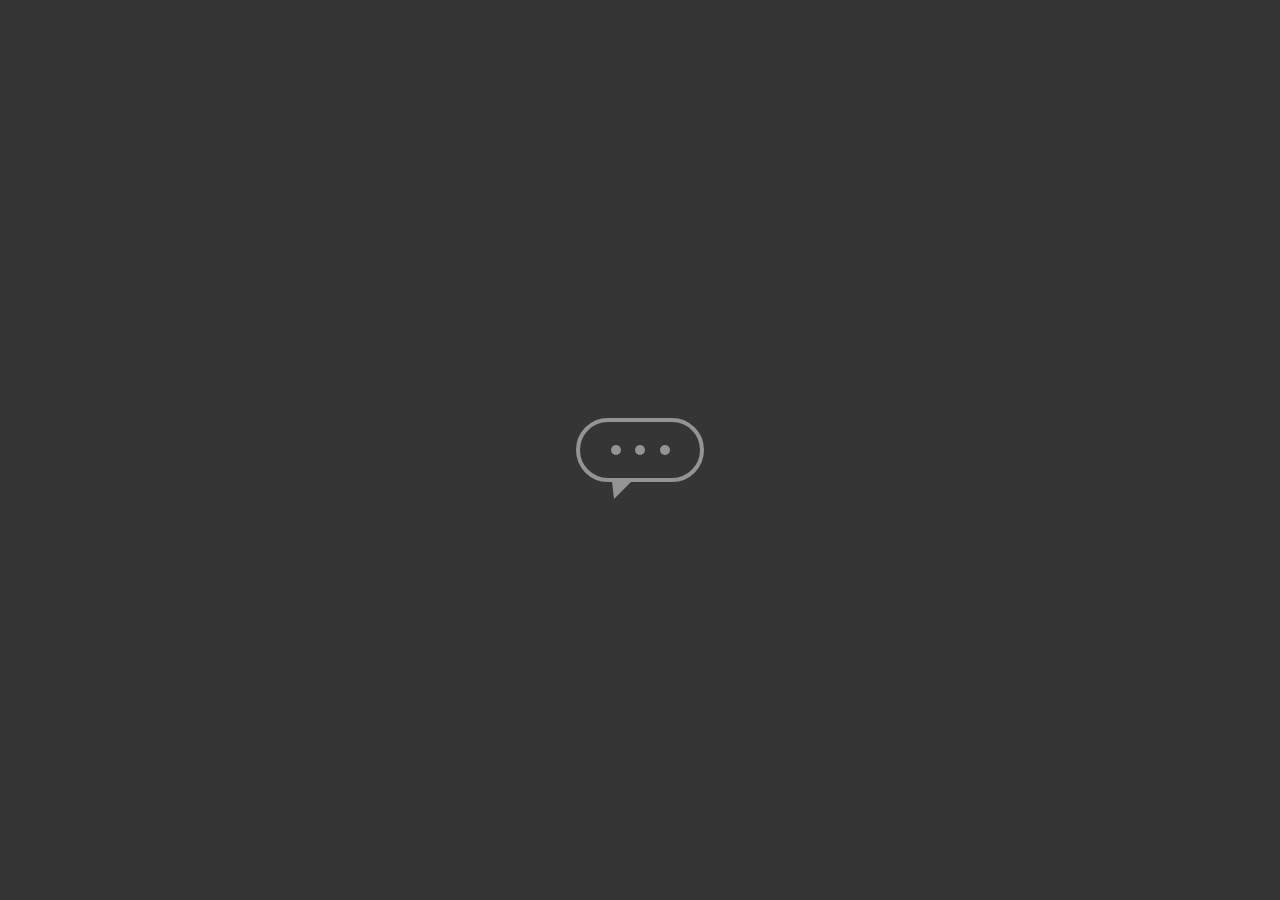
<file: KEYFRAME 2/index.html>
<!DOCTYPE html>
<html lang="en">
<head>
    <meta charset="UTF-8">
    <meta name="viewport" content="width=device-width, initial-scale=1.0">
    <link rel="stylesheet" href="style.css">
    <title>Document</title>
</head>
<body>
    <main class="wrapper">
        <div class="chatbot">
            <div class="chatbotloading"></div>
            <div class="chatbotloading"></div>
            <div class="chatbotloading"></div>
        </div>
    </main>
</body>
</html>
</file>
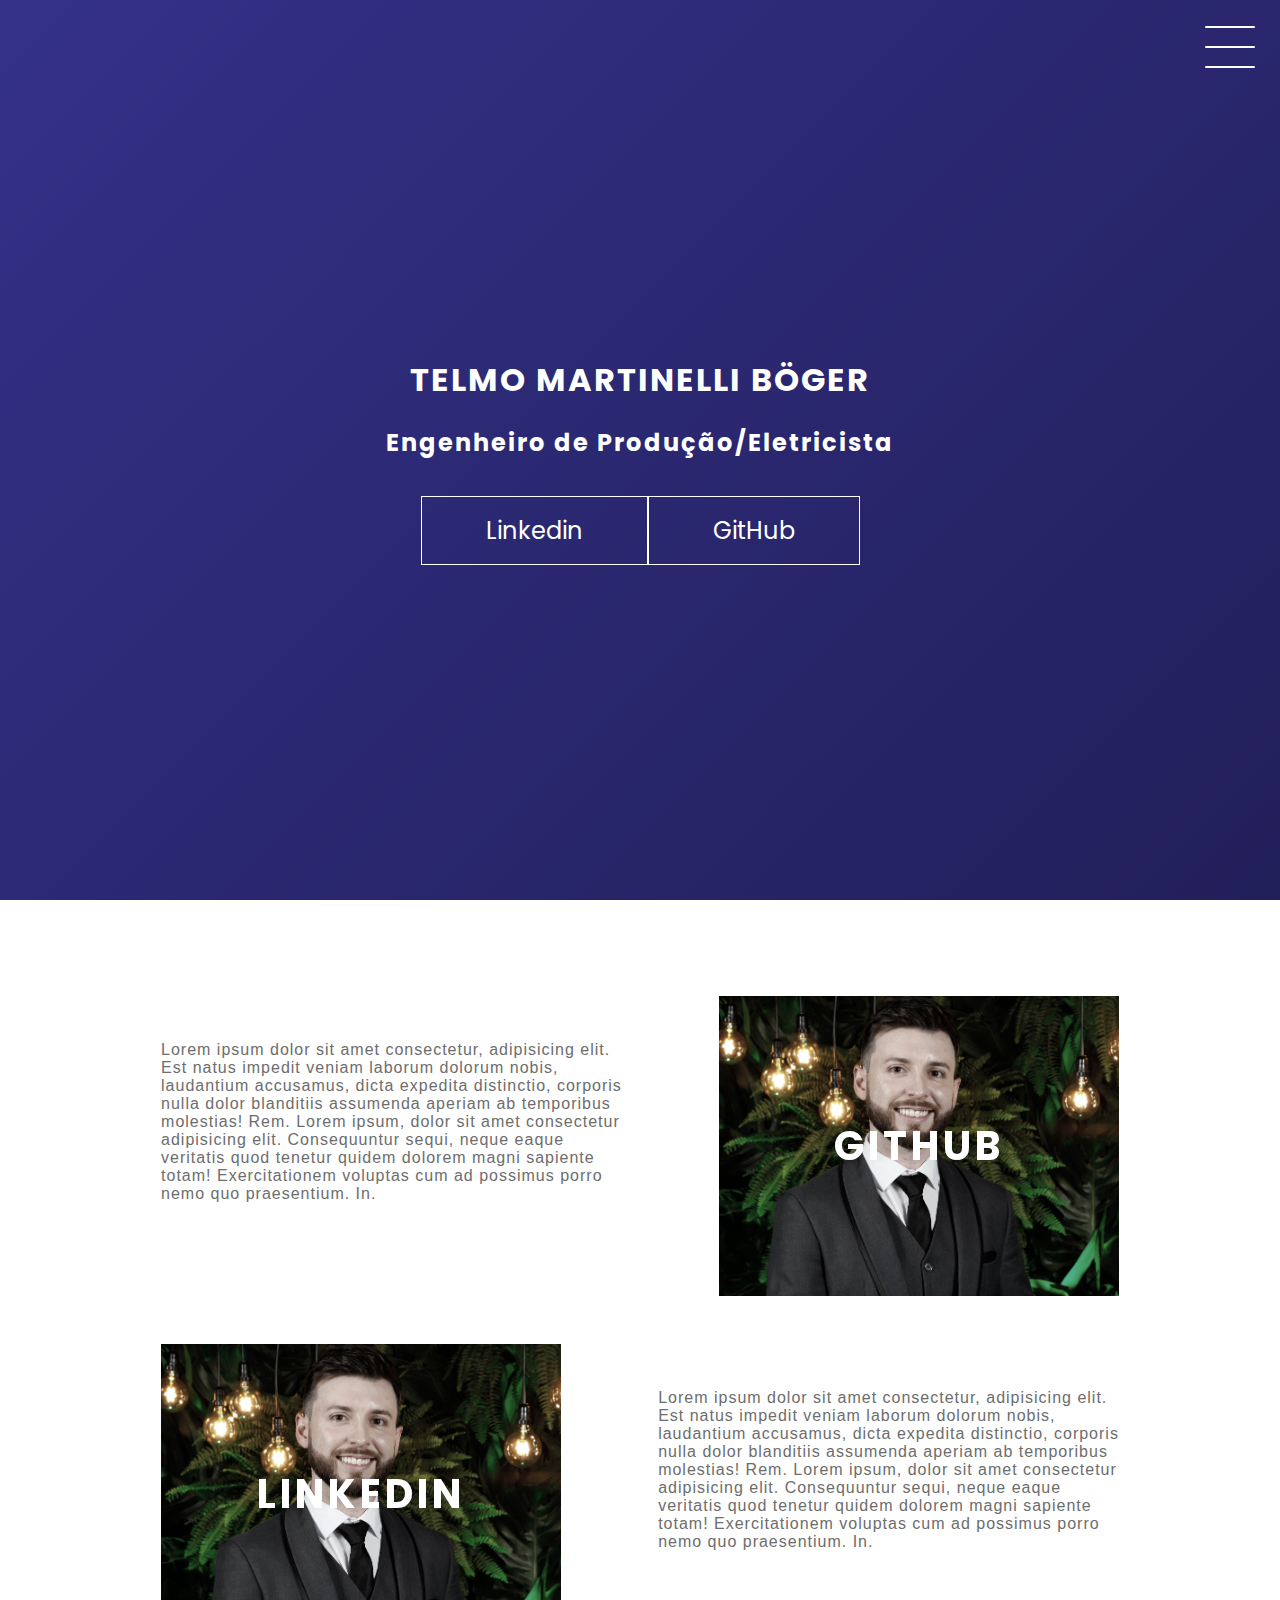
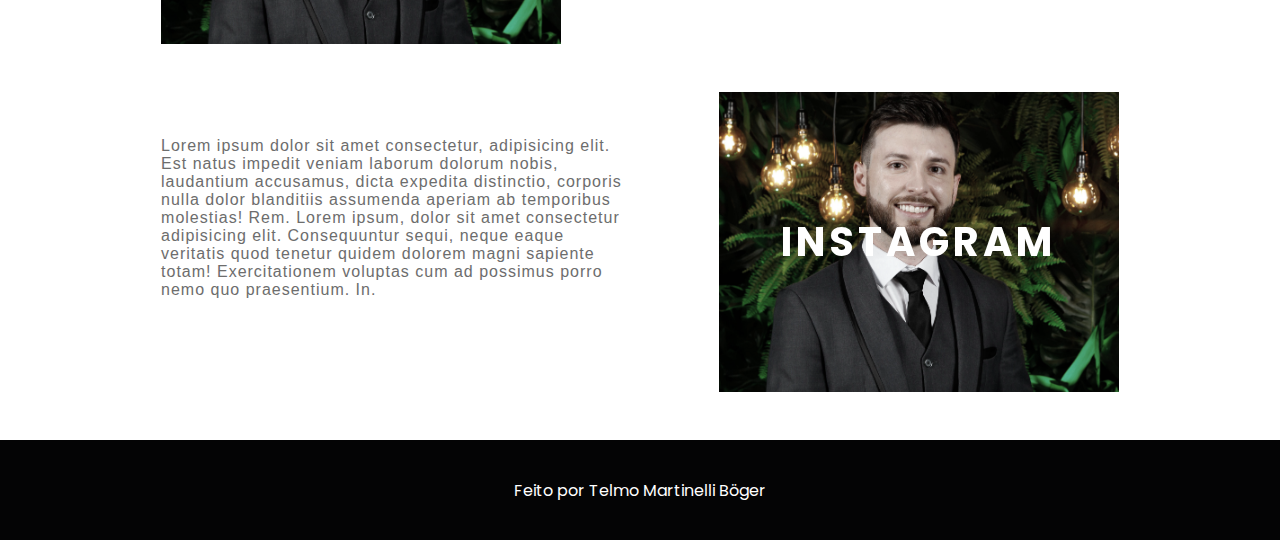
<file: site.html>
<!DOCTYPE html>
<html lang="en">
<head>
    <meta charset="UTF-8">
    <meta name="viewport" content="width=device-width, initial-scale=1.0">
    <link rel="stylesheet" href="style.css">
    <title>Document</title>
</head>
<body>
    <header class="header-wrapper">
        <div class="header">
            <div class="checkbox-container">
                <div class="checkbox-wrapper">
                    <input type="checkbox" id="toggle">
                    <label class="checkbox" for="toggle">
                        <div class="trace"></div>
                        <div class="trace"></div>
                        <div class="trace"></div>
                    </label>
                    <div class="menu"></div>
                    <div class="menu-itens">
                        <ul>
                            <li>
                                <a href="#">Home</a>
                            </li>
                            <li>
                                <a href="#">Sobre</a>
                            </li>
                            <li>
                                <a href="#">Projetos</a>
                            </li>
                        </ul>
                    </div>
                </div>
            </div>
        </div>
        <h1>Telmo Martinelli Böger</h1>
        <h2>Engenheiro de Produção/Eletricista</h2>
        <div class="social-media">
            <a href="#">Linkedin</a>
            <a href="#">GitHub</a>
        </div>
    </header>
    <main class="container">
        <div class="card-container">
            <div class="card-text">
                Lorem ipsum dolor sit amet consectetur, adipisicing elit. Est natus impedit veniam laborum dolorum nobis, laudantium accusamus, dicta expedita distinctio, corporis nulla dolor blanditiis assumenda aperiam ab temporibus molestias! Rem.
                Lorem ipsum, dolor sit amet consectetur adipisicing elit. Consequuntur sequi, neque eaque veritatis quod tenetur quidem dolorem magni sapiente totam! Exercitationem voluptas cum ad possimus porro nemo quo praesentium. In.
            </div>
            <div class="card">
                <div class="card-wrapper">
                    <h2>GitHub</h2>
                    <p>Veja meus projetos</p>
                </div>
            </div>
        </div>
        <div class="card-container">
            <div class="card">
                <div class="card-wrapper">
                    <h2>Linkedin</h2>
                    <p>Acompanhe o Linkedin</p>
                </div>
            </div>
            <div class="card-text">
                Lorem ipsum dolor sit amet consectetur, adipisicing elit. Est natus impedit veniam laborum dolorum nobis, laudantium accusamus, dicta expedita distinctio, corporis nulla dolor blanditiis assumenda aperiam ab temporibus molestias! Rem.
                Lorem ipsum, dolor sit amet consectetur adipisicing elit. Consequuntur sequi, neque eaque veritatis quod tenetur quidem dolorem magni sapiente totam! Exercitationem voluptas cum ad possimus porro nemo quo praesentium. In.
            </div>
        </div>
        <div class="card-container">
            <div class="card-text">
                Lorem ipsum dolor sit amet consectetur, adipisicing elit. Est natus impedit veniam laborum dolorum nobis, laudantium accusamus, dicta expedita distinctio, corporis nulla dolor blanditiis assumenda aperiam ab temporibus molestias! Rem.
                Lorem ipsum, dolor sit amet consectetur adipisicing elit. Consequuntur sequi, neque eaque veritatis quod tenetur quidem dolorem magni sapiente totam! Exercitationem voluptas cum ad possimus porro nemo quo praesentium. In.
            </div>
            <div class="card">
                <div class="card-wrapper">
                    <h2>Instagram</h2>
                    <p>Acompanhe meu Instagram</p>
                </div>
            </div>
        </div>
    </main>
    <footer class="footer">
        Feito por Telmo Martinelli Böger
    </footer>
</body>
</html>
</file>
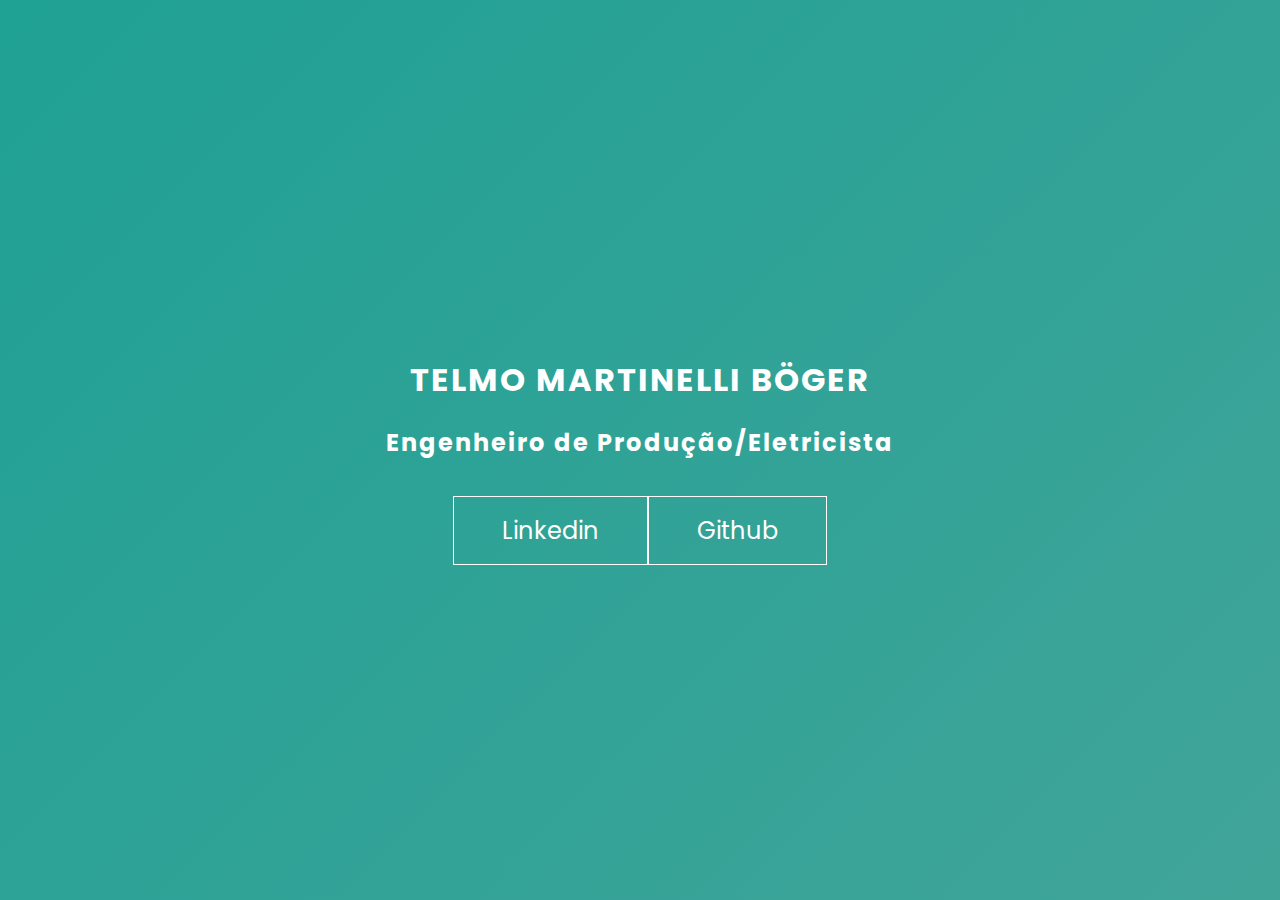
<file: KEYFRAME 1/keyframe.html>
<!DOCTYPE html>
<html lang="en">
<head>
    <meta charset="UTF-8">
    <meta name="viewport" content="width=device-width, initial-scale=1.0">
    <link rel="stylesheet" href="style.css">
    <title>Document</title>
</head>
<body>
    <main class="wrapper">
        <h1>Telmo Martinelli Böger</h1>
        <h2>Engenheiro de Produção/Eletricista</h2>
        <div class="social-media">
            <a href="#">Linkedin</a>
            <a href="#">Github</a>
        </div>
    </main>
</body>
</html>
</file>
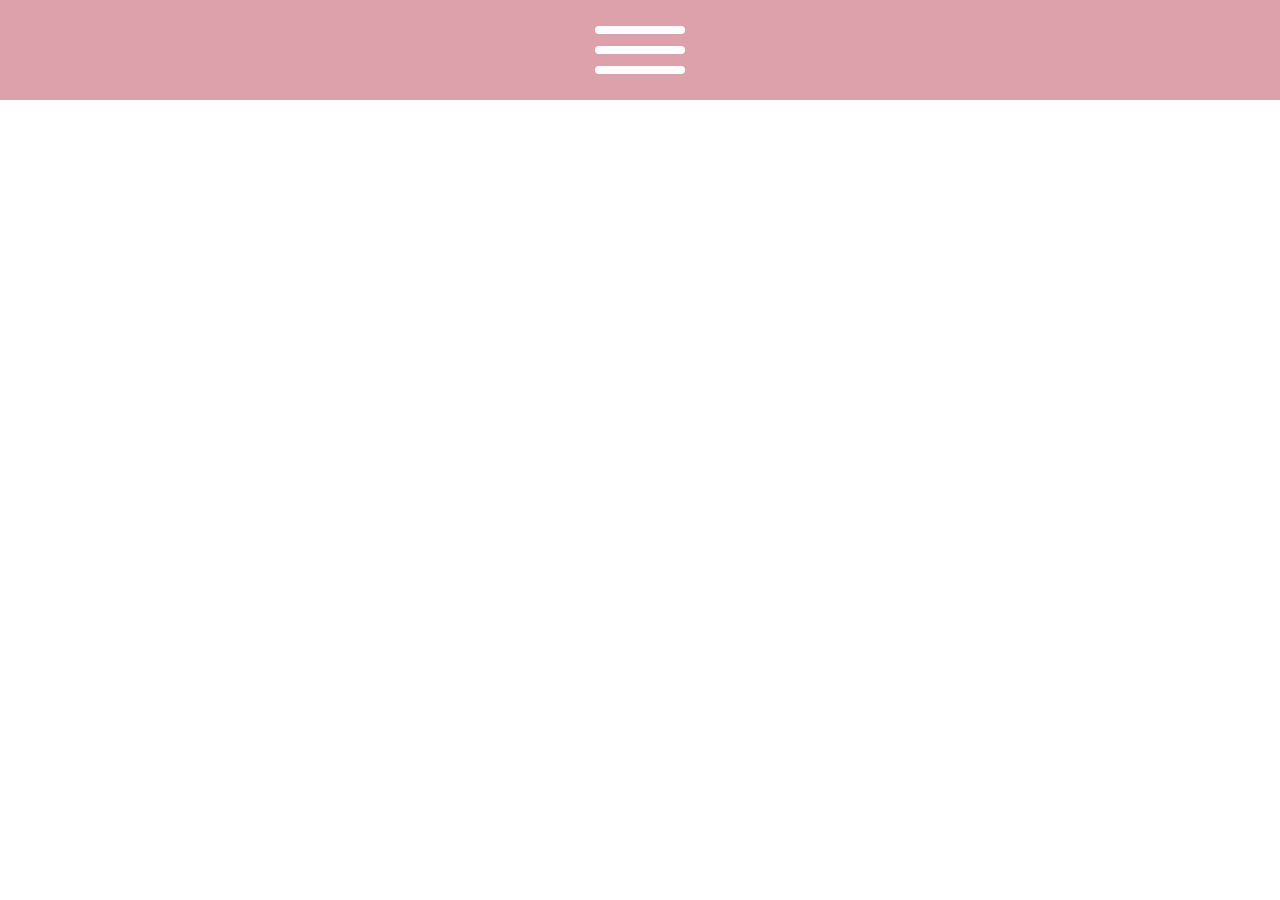
<file: MENU HAMBURGUER/hamburguer.html>
<!DOCTYPE html>
<html lang="en">
<head>
    <meta charset="UTF-8">
    <meta name="viewport" content="width=device-width, initial-scale=1.0">
    <link rel="stylesheet" href="style.css">
    <title>Document</title>
</head>
<body>
   <div class="wrapper">
    <div class="checkbox-wrapper">
        <input type="checkbox" id="toggle">
        <label class="checkbox" for="toggle">
            <div class="trace"></div>
            <div class="trace"></div>
            <div class="trace"></div>
        </label>
    </div>
   </div>
</body>
</html>
</file>
<file: KEYFRAME 2/style.css>
body {
    margin: 0;
    padding: 0;
    font-family: sans-serif;
}

.wrapper {
    height: 100vh;
    width: 100vw;
    background-color: rgb(53, 53, 53);
    display: flex;
    justify-content: center;
    align-items: center;
}

.chatbot {
    height: 4rem;
    width: 8rem;
    border-radius: 36px;
    border: 4px solid #949494;
    padding: 0 1rem;
    box-sizing: border-box;
    display: flex;
    justify-content: space-evenly;
    align-items: center;
    position: relative;
    transform: translateY(0);
    animation: chatTranslate 2s ease-in-out infinite;
}

.chatbot::before {
    content: '';
    width: 0;
    height: 0;
    position: absolute;
    bottom: -1.3rem;
    left: 2rem;
    border-left: 2px solid transparent;
    border-right: 17px solid transparent;
    border-top: 17px solid #949494;
}

.chatbotloading {
    height: 10px;
    width: 10px;
    border-radius: 50%;
    background-color: #949494;
    transform: scale(1);
}

.chatbotloading:nth-child(1) {
    animation: pulse 1.5s ease-in-out infinite;
    animation-delay: 0;
}

.chatbotloading:nth-child(2) {
    animation: pulse 1.5s ease-in-out infinite;
    animation-delay: 0.3s;
}

.chatbotloading:nth-child(3) {
    animation: pulse 1.5s ease-in-out infinite;
    animation-delay: 0.6s;
}

@keyframes pulse {
    0% {
        transform: scale(1);
    }
    50% {
        transform: scale(1.5);
    }
    100% {
        transform: scale(1);
    }
}

@keyframes chatTranslate {
    0% {
        transform: translateY(0);
    }
    50% {
        transform: translateY(15px);
    }
    100% {
        transform: translateY(0);
    }
}
</file>
<file: style.css>
@import url('https://fonts.googleapis.com/css2?family=Poppins:ital,wght@0,100;0,200;0,300;0,400;0,500;0,600;0,700;0,800;0,900;1,100;1,200;1,300;1,400;1,500;1,600;1,700;1,800;1,900&display=swap');

body {
    margin: 0;
    padding: 0;
    color: white;
    font-family: 'poppins', sans-serif;
}

/* HEADER */

.header-wrapper {
    height: 100vh;
    width: 100vw;
    background: linear-gradient(-45deg, #040405, #1c202e, #1b194a, #343189);
    background-size: 400% 400%;
    display: flex;
    flex-direction: column;
    align-items: center;
    justify-content: center;
    position: relative;
    animation: backgroundTransition 8s ease-in-out infinite;
}

h1 {
    text-transform: uppercase;
    letter-spacing: 2px;
}

h2 {
    letter-spacing: 2px;
    margin-top: 0;
}

.social-media {
    margin-top: 1rem;
    display: flex;
}

.social-media a {
    text-decoration: none;
    color: white;
    font-size: 24px;
    padding: 1rem 4rem;
    border: 1px solid white;
    min-width: 3rem;
    display: flex;
    justify-content: center;
    align-items: center;
    transition: .5s cubic-bezier(0.55, 0.025, 0.675, 0.97);
}

a:hover {
    color: #2E1C28;
    background-color: white;
}

@keyframes backgroundTransition {
    0% {
        background-position: 0% 80%;
    }
    50% {
        background-position: 80% 100%;
    }
    100% {
        background-position: 0% 90%;
    }
}

/* MENU HAMBURGUER */

.checkbox-container {
    display: flex;
    justify-content: center;
    align-items: center;
}

.checkbox {
    height: 100px;
    width: 100px;
    position: absolute;
    top: 0;
    right: 0;
    display: flex;
    justify-content: center;
    cursor: pointer;
    z-index: 9999;
    transition: 400ms ease-in-out 0s;
}

.checkbox .trace {
    width: 50px;
    height: 2px;
    background-color: white;
    position: absolute;
    border-radius: 4px;
    transition: 0.5s ease-in-out;
}

.checkbox .trace:nth-child(1) {
    top: 26px;
    transform: rotate(0);
}

.checkbox .trace:nth-child(2) {
    top: 46px;
    transform: rotate(0);
}

.checkbox .trace:nth-child(3) {
    top: 66px;
    transform: rotate(0);
}

#toggle {
    display: none;
}

/* MENU */

.menu {
    position: absolute;
    top: 28px;
    right: 30px;
    background: transparent;
    height: 40px;
    width: 40px;
    border-radius: 50%;
    box-shadow: 0px 0px 0px 0px white;
    z-index: -1;
    transition: 400ms ease-in-out 0s;
}

.menu-itens {
    position: fixed;
    top: 0;
    left: 0;
    width: 100%;
    height: 100vh;
    display: flex;
    justify-content: center;
    align-items: center;
    z-index: 2;
    opacity: 0;
    visibility: hidden;
    transition: 400ms ease-in-out 0s;
}

.menu-itens ul {
    list-style-type: none;
}

.menu-itens ul li a {
    margin: 10px 0;
    color: #2E1C28;
    text-decoration: none;
    text-transform: uppercase;
    letter-spacing: 3px;
    font-size: 40px;
}

/* ANIMACAO MENU */

#toggle:checked + .checkbox .trace:nth-child(1) {
    transform: rotate(45deg);
    background-color: #2E1C28;
    top: 47px;
}

#toggle:checked + .checkbox .trace:nth-child(2) {
    transform: translateX(-100px);
    width: 30px;
    visibility: hidden;
    opacity: 0;
}

#toggle:checked + .checkbox .trace:nth-child(3) {
    transform: rotate(-45deg);
    background-color: #2E1C28;
    top: 48px;
}

#toggle:checked + .checkbox {
    background-color: white;
}

#toggle:checked ~ .menu{
    box-shadow: 0px 0px 0px 100vmax white;
    z-index: 1;
}

#toggle:checked ~ .menu-itens {
    visibility: visible;
    opacity: 1;
}

/* CARDS */

.container {
    width: 100%;
    height: auto;
    display: flex;
    flex-direction: column;
    justify-content: space-between;
    align-items: center;
    margin: 3rem 0;
}

.card-container {
    display: flex;
    align-items: center;
    justify-content: space-evenly;
    width: 90%;
}

.card {
    height: 300px;
    width: 400px;
    margin: 3rem 0 0;
    background-image: url('Camada\ 0.jpg');
    background-position: center;
    background-repeat: no-repeat;
    background-size: cover;
    display: flex;
    justify-content: center;
    align-items: center;
    filter: grayscale(0.5);
    color: white;
    cursor: pointer;
    transition: 0.3s;
}

.card-text {
    width: 40%;
    font-family: sans-serif;
    letter-spacing: 1px;
    color: rgb(109,109,109);
}

.card-wrapper {
    text-align: center;
    display: flex;
    flex-direction: column;
    justify-content: center;
    align-items: center;
    position: relative;
}

.card-wrapper::before {
    content: '';
    position: absolute;
    height: 100px;
    width: 100px;
    display: block;
    border: 1px solid white;
    opacity: 0;
    transition: 0.3s;
}

.card-wrapper h2 {
    font-size: 40px;
    text-transform: uppercase;
    letter-spacing: 4px;
    margin: 0;
    transition: 0.3s;
}

.card-wrapper p {
    font-size: 0;
    visibility: hidden;
    opacity: 0;
    font-weight: bold;
    text-transform: uppercase;
    transition: 0.3s;
}

.card:hover > .card-wrapper::before {
    opacity: 1;
    width: 350px;
    height: 250px;
}

.card:hover > .card-wrapper p {
    font-size: 14px;
    opacity: 1;
    visibility: visible;
}

/* FOOTER */

.footer {
    height: 100px;
    width: 100%;
    display: flex;
    justify-content: center;
    align-items: center;
    background-color: #040405;
}

/* RESPONSIVO */

@media (max-width: 800px) {
    .header-wrapper h1 {
        text-align: center;
    }
    .header-wrapper h2 {
        text-align: center;
    }
    .social-media {
        display: flex;
        flex-direction: column;
    }
    .container {
        margin-top: 0;
    }
    .card-container {
        flex-direction: column;
    }
    .card-wrapper h2 {
        font-size: 25px;
    }
    .card:hover > .card-wrapper p {
        font-size: 10px;
        opacity: 1;
        visibility: visible;
    }
    .container .card-container:nth-child(1),
    .container .card-container:nth-child(3) {
        flex-direction: column-reverse;
    }
    .card {
        height: 250px;
        width: 250px;
    }
    .card-text {
        width: 90%;
        margin-top: 2rem;
        text-align: justify;
    }
    .card:hover > .card-wrapper::before {
        height: 200px;
        width: 200px;
    }
}
</file>
<file: KEYFRAME 1/style.css>
@import url('https://fonts.googleapis.com/css2?family=Poppins:ital,wght@0,100;0,200;0,300;0,400;0,500;0,600;0,700;0,800;0,900;1,100;1,200;1,300;1,400;1,500;1,600;1,700;1,800;1,900&display=swap');

body {
    margin: 0;
    padding: 0;
    color: white;
    font-family: 'poppins', sans-serif;
}

.wrapper {
    height: 100vh;
    width: 100vw;
    background: linear-gradient(-45deg, #5e0878, #085078, #4ca59b, #1fa194);
    background-size: 400% 400%;
    display: flex;
    flex-direction: column;
    justify-content: center;
    align-items: center;
    animation: backgroundTransition 8s ease-in-out infinite;
}

h1 {
    text-transform: uppercase;
    letter-spacing: 2px;
}

h2 {
    margin-top: 0px;
    letter-spacing: 2px;
}

.social-media {
    margin-top: 1rem;
    display: flex;
}

a {
    text-decoration: none;
    color: white;
    font-size: 24px;
    padding: 1rem 3rem;
    border: 1px solid white;
    min-width: 4rem;
    display: flex;
    justify-content: center;
    align-items: center;
    transition: .5s cubic-bezier(0.55, 0.025, 0.675, 0.97);
}

a:hover {
    color: #085078;
    background-color: white;
}

@keyframes backgroundTransition {
    0% {
        background-position: 0% 80%;
    }
    50% {
        background-position: 80% 100%;
    }
    100% {
        background-position: 0% 90%;
    }
}
</file>
<file: MENU HAMBURGUER/style.css>
* {
    padding: 0;
    margin: 0;
    box-sizing: border-box;
}

.wrapper {
    background-color: rgb(221, 161, 171);
    width: 100%;
    height: 100%;
    display: flex;
    justify-content: center;
    align-items: center;
}

.checkbox {
    height: 100px;
    width: 100px;
    display: flex;
    justify-content: center;
    position: relative;
    cursor: pointer;
}

.checkbox .trace {
    width: 90px;
    height: 8px;
    background-color: white;
    position: absolute;
    border-radius: 4px;
    transition: 0.5s ease-in-out;
}

.checkbox .trace:nth-child(1) {
    top: 26px;
    transform: rotate(0);
}

.checkbox .trace:nth-child(2) {
    top: 46px;
    transform: rotate(0);
}

.checkbox .trace:nth-child(3) {
    top: 66px;
    transform: rotate(0);
}

#toggle {
    display: none;
}

#toggle:checked + .checkbox .trace:nth-child(1) {
    transform: rotate(45deg);
    top: 47px;
}

#toggle:checked + .checkbox .trace:nth-child(2) {
    transform: translateX(-100px);
    width: 30px;
    visibility: hidden;
    opacity: 0;
}

#toggle:checked + .checkbox .trace:nth-child(3) {
    transform: rotate(-45deg);
    top: 48px;
}
</file>
